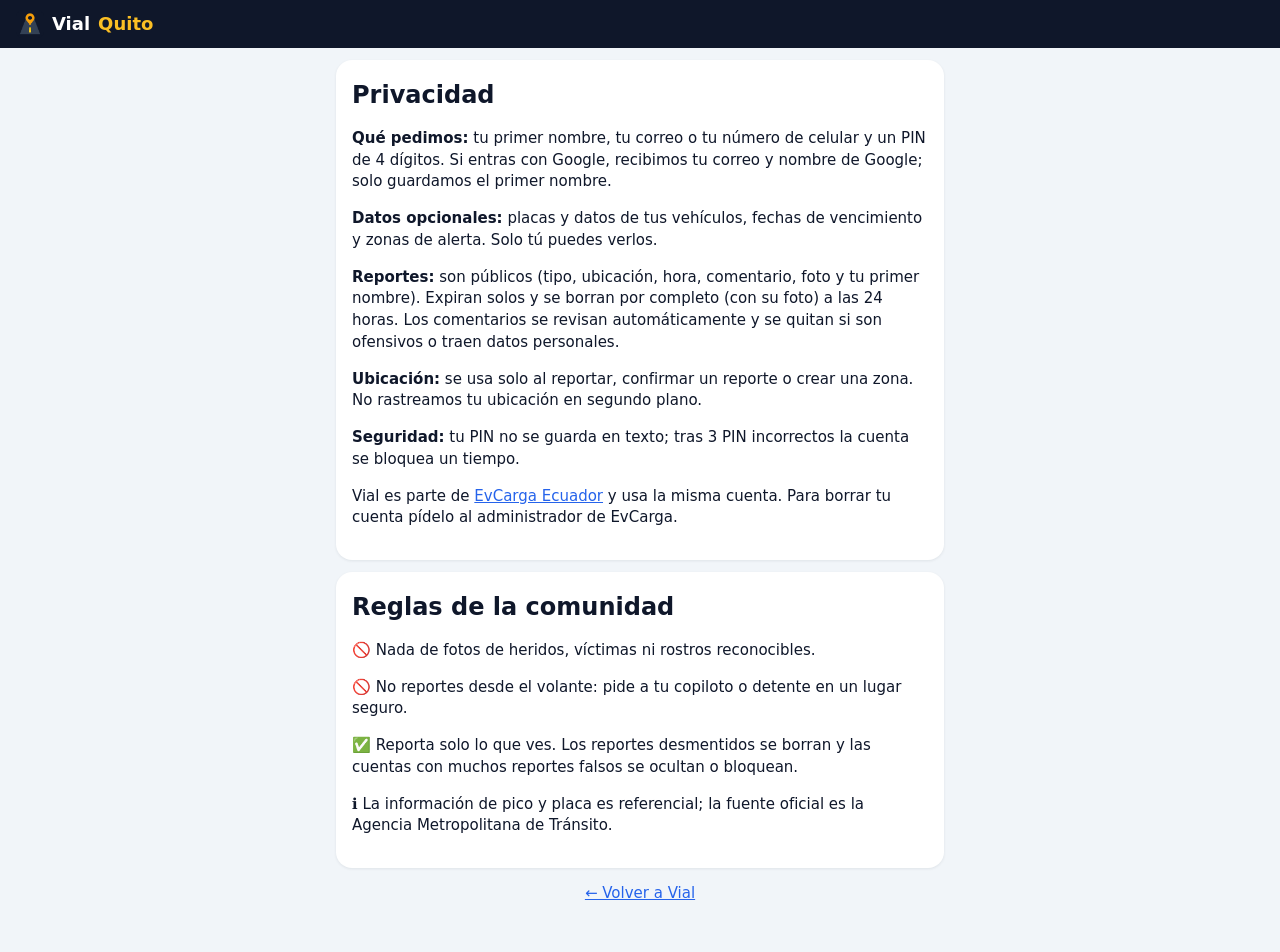
<file: web/privacidad.html>
<!doctype html>
<html lang="es">
<head>
<meta charset="utf-8"><meta name="viewport" content="width=device-width, initial-scale=1">
<title>Privacidad y reglas · Vial Quito</title>
<meta name="theme-color" content="#0f172a">
<link rel="icon" href="icons/favicon.png" type="image/png">
<link rel="stylesheet" href="styles.css">
</head>
<body>
<header class="top"><a class="brand" href="./" style="color:#fff;text-decoration:none"><img src="icons/icon-192.png" alt="" width="28" height="28"><b>Vial</b><span>Quito</span></a></header>
<main style="padding-bottom:32px">
  <div class="card">
    <h1>Privacidad</h1>
    <p><b>Qué pedimos:</b> tu primer nombre, tu correo o tu número de celular y un PIN de 4 dígitos. Si entras con Google, recibimos tu correo y nombre de Google; solo guardamos el primer nombre.</p>
    <p><b>Datos opcionales:</b> placas y datos de tus vehículos, fechas de vencimiento y zonas de alerta. Solo tú puedes verlos.</p>
    <p><b>Reportes:</b> son públicos (tipo, ubicación, hora, comentario, foto y tu primer nombre). Expiran solos y se borran por completo (con su foto) a las 24 horas. Los comentarios se revisan automáticamente y se quitan si son ofensivos o traen datos personales.</p>
    <p><b>Ubicación:</b> se usa solo al reportar, confirmar un reporte o crear una zona. No rastreamos tu ubicación en segundo plano.</p>
    <p><b>Seguridad:</b> tu PIN no se guarda en texto; tras 3 PIN incorrectos la cuenta se bloquea un tiempo.</p>
    <p>Vial es parte de <a href="https://evcarga.github.io/">EvCarga Ecuador</a> y usa la misma cuenta. Para borrar tu cuenta pídelo al administrador de EvCarga.</p>
  </div>
  <div class="card">
    <h1>Reglas de la comunidad</h1>
    <p>🚫 Nada de fotos de heridos, víctimas ni rostros reconocibles.</p>
    <p>🚫 No reportes desde el volante: pide a tu copiloto o detente en un lugar seguro.</p>
    <p>✅ Reporta solo lo que ves. Los reportes desmentidos se borran y las cuentas con muchos reportes falsos se ocultan o bloquean.</p>
    <p>ℹ️ La información de pico y placa es referencial; la fuente oficial es la Agencia Metropolitana de Tránsito.</p>
  </div>
  <p class="center"><a href="./">← Volver a Vial</a></p>
</main>
</body>
</html>
</file>
<file: web/styles.css>
:root {
  --bg: #f1f5f9; --card: #fff; --txt: #0f172a; --muted: #64748b; --line: #e2e8f0;
  --pri: #0f172a; --amber: #f59e0b; --ok: #16a34a; --bad: #dc2626; --blue: #2563eb;
  --nav: 64px;
}
* { box-sizing: border-box; }
html, body { margin: 0; height: 100%; }
body { font: 15px/1.45 system-ui, -apple-system, "Segoe UI", Roboto, sans-serif; background: var(--bg); color: var(--txt); }
a { color: var(--blue); }
h1 { font-size: 24px; margin: 2px 0 6px; }
h2 { font-size: 17px; margin: 0 0 10px; }
.hidden { display: none !important; }
.muted { color: var(--muted); } .small { font-size: 13px; } .center { text-align: center; }
.row { display: flex; gap: 8px; align-items: center; } .between { justify-content: space-between; } .top-gap { margin-top: 12px; }
.grid2 { display: grid; grid-template-columns: 1fr 1fr; gap: 8px; }
.full { width: 100%; margin-top: 8px; }

.top { position: sticky; top: 0; z-index: 1001; display: flex; justify-content: space-between; align-items: center;
  padding: 10px 16px; padding-top: max(10px, env(safe-area-inset-top)); background: var(--pri); color: #fff; }
.brand { display: flex; align-items: center; gap: 8px; font-size: 18px; }
.brand img { border-radius: 7px; } .brand span { color: #fbbf24; font-weight: 600; }
.ev { color: #bbf7d0; text-decoration: none; font-weight: 600; font-size: 14px; border: 1px solid #166534; padding: 5px 10px; border-radius: 999px; }

main { max-width: 640px; margin: 0 auto; padding: 12px 16px calc(var(--nav) + 24px); }
.tab { display: none; } .tab.active { display: block; }
.card { background: var(--card); border-radius: 16px; padding: 16px; margin-bottom: 12px; box-shadow: 0 1px 3px rgba(15,23,42,.08); }
.card.admin { border: 2px dashed #cbd5e1; }

input, select, textarea { width: 100%; font: inherit; padding: 11px 12px; border: 1px solid var(--line); border-radius: 10px; background: #fff; color: var(--txt); }
label { display: block; font-size: 13px; color: var(--muted); margin: 8px 0; }
label input, label select, label textarea { margin-top: 4px; }
.row input { flex: 1; }
.btn { display: inline-flex; justify-content: center; align-items: center; gap: 8px; border: 0; border-radius: 12px; padding: 12px 16px;
  font: 600 15px system-ui, sans-serif; background: var(--pri); color: #fff; cursor: pointer; text-decoration: none; text-align: center; }
.btn.sm { padding: 7px 12px; font-size: 13px; border-radius: 10px; }
.btn.ghost { background: #f1f5f9; color: var(--txt); }
.btn.amber { background: var(--amber); color: #111827; }
.btn.wa { background: #16a34a; } .btn.ev-btn { background: #15803d; }
.btn.google { background: #fff; color: #111827; border: 1px solid var(--line); }
.btn.danger { background: #fee2e2; color: var(--bad); }
.btn:disabled { opacity: .6; }
.error { color: var(--bad); font-size: 14px; min-height: 18px; margin: 4px 0; }
.sep { display: flex; align-items: center; gap: 8px; color: var(--muted); font-size: 12px; margin: 14px 0 4px; }
.sep::before, .sep::after { content: ""; flex: 1; height: 1px; background: var(--line); }
.switch { display: flex; gap: 10px; align-items: center; color: var(--txt); font-size: 14px; }
.switch input { width: 20px; height: 20px; margin: 0; }

/* Pico y placa */
.pp { background: linear-gradient(135deg, #0f172a, #1e293b); color: #fff; }
.pp .muted { color: #94a3b8; }
.digitos { display: flex; gap: 10px; margin: 6px 0 10px; }
.digitos b { width: 56px; height: 56px; border-radius: 14px; background: #fbbf24; color: #111827; font-size: 30px; display: grid; place-items: center; }
.estado { font-size: 17px; font-weight: 700; margin-bottom: 4px; }
.estado.on { color: #fca5a5; } .estado.off { color: #86efac; }
.semana { display: grid; grid-template-columns: repeat(5, 1fr); gap: 6px; text-align: center; }
.semana div { background: #f8fafc; border-radius: 10px; padding: 8px 2px; font-size: 13px; }
.semana div.hoy { background: #fef3c7; font-weight: 700; }
.semana b { display: block; font-size: 18px; }
.res { margin-top: 10px; padding: 12px; border-radius: 12px; font-weight: 600; }
.res.no { background: #fee2e2; color: #991b1b; } .res.si { background: #dcfce7; color: #166534; }

.lista > div { display: flex; justify-content: space-between; align-items: center; gap: 8px; padding: 10px 0; border-bottom: 1px solid var(--line); }
.lista > div:last-child { border-bottom: 0; }
.lista .acc { display: flex; gap: 6px; flex-shrink: 0; }
.vacio { color: var(--muted); font-size: 14px; padding: 6px 0; }

/* Mapa */
#tab-mapa.active { position: fixed; inset: 0; top: 0; padding: 0; }
#map { position: fixed; left: 0; right: 0; top: 52px; bottom: var(--nav); z-index: 1; }
.map-tools { position: fixed; top: 64px; left: 12px; right: 12px; z-index: 500; display: flex; gap: 8px; justify-content: flex-end; }
.chip { white-space: nowrap; background: #fff; border: 0; border-radius: 999px; padding: 8px 12px; font: 600 13px system-ui; box-shadow: 0 2px 8px rgba(0,0,0,.18); }
.sheet-list { position: fixed; left: 0; right: 0; bottom: var(--nav); max-height: 45vh; overflow: auto; background: #fff; z-index: 600;
  border-radius: 18px 18px 0 0; padding: 8px 16px; box-shadow: 0 -4px 16px rgba(0,0,0,.15); }
.pin { width: 34px; height: 34px; border-radius: 50%; display: grid; place-items: center; font-size: 18px; border: 2px solid #fff; box-shadow: 0 2px 6px rgba(0,0,0,.35); }
.pin.radar-fijo { border-radius: 8px; background: #1e293b; }
.pin.yo { width: 18px; height: 18px; background: #2563eb; border: 3px solid #fff; }
.pop h3 { margin: 0 0 4px; font-size: 15px; } .pop p { margin: 4px 0; }
.pop img { width: 100%; border-radius: 8px; margin-top: 4px; }
.pop .row { margin-top: 8px; flex-wrap: wrap; }

/* Barra inferior */
nav.bottom { position: fixed; bottom: 0; left: 0; right: 0; height: var(--nav); background: #fff; display: grid; grid-template-columns: repeat(4, 1fr);
  border-top: 1px solid var(--line); z-index: 1000; padding-bottom: env(safe-area-inset-bottom); }
nav.bottom button { background: none; border: 0; font: 600 11px system-ui; color: var(--muted); display: flex; flex-direction: column; align-items: center; justify-content: center; gap: 2px; }
nav.bottom button span { font-size: 20px; }
nav.bottom button.active { color: var(--txt); }
nav.bottom .reportar span { background: var(--amber); color: #111827; width: 46px; height: 46px; border-radius: 50%; display: grid; place-items: center;
  font-size: 30px; margin-top: -22px; box-shadow: 0 4px 12px rgba(245,158,11,.5); }
nav.bottom .reportar { color: var(--txt); }

/* Modales */
.modal { position: fixed; inset: 0; background: rgba(15,23,42,.5); z-index: 2000; display: flex; align-items: flex-end; justify-content: center; }
.sheet { background: #fff; width: 100%; max-width: 640px; border-radius: 20px 20px 0 0; padding: 18px 16px calc(18px + env(safe-area-inset-bottom)); max-height: 90vh; overflow: auto; }
.x { background: #f1f5f9; border: 0; width: 34px; height: 34px; border-radius: 50%; font-size: 16px; }
.tipos { display: grid; grid-template-columns: 1fr 1fr; gap: 10px; }
.tipos button { border: 0; border-radius: 16px; padding: 16px 8px; font: 700 15px system-ui; display: flex; flex-direction: column; align-items: center; gap: 6px; color: #111827; }
.tipos button span { font-size: 32px; }
.tipos button:last-child:nth-child(odd) { grid-column: span 2; }
.prev { width: 100%; max-height: 220px; object-fit: cover; border-radius: 12px; margin: 6px 0; }

.banner { position: sticky; top: 52px; z-index: 1001; background: #fef3c7; padding: 10px 16px; display: flex; justify-content: space-between; align-items: center; gap: 10px; font-size: 14px; }
.toast { position: fixed; left: 50%; transform: translateX(-50%); bottom: calc(var(--nav) + 16px); background: #111827; color: #fff; padding: 12px 18px;
  border-radius: 12px; z-index: 3000; font-size: 14px; max-width: 90%; text-align: center; }
</file>
